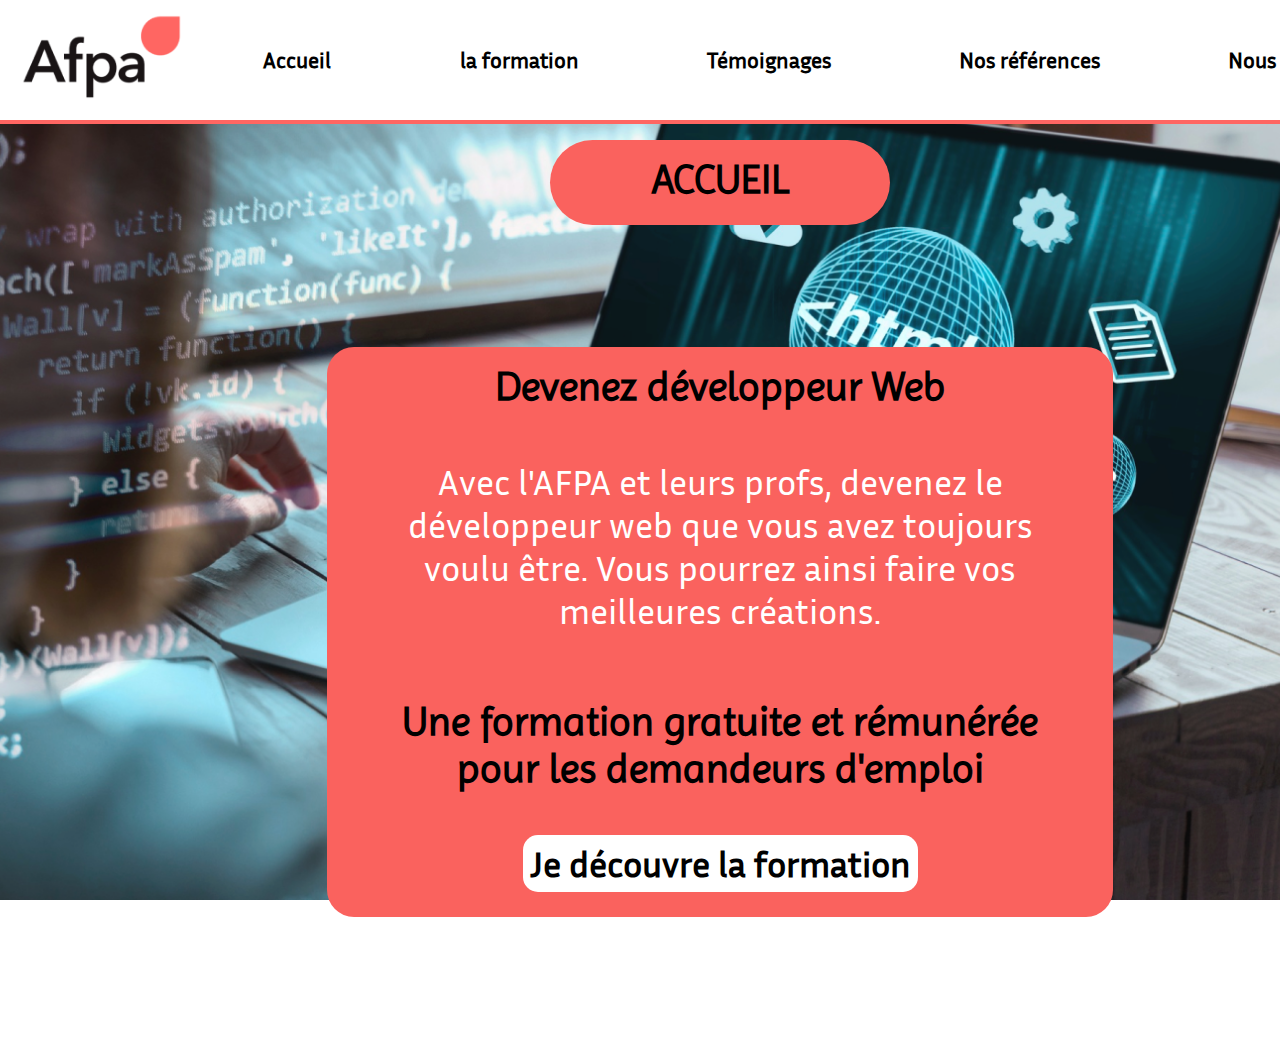
<file: index.html>
<!DOCTYPE html>
<html lang="fr">
    <head>
        <meta charset="UTF-8">
        <meta name="viewport" content="width=device-width, initial-scale=1.0">
        <link rel="icon" type="image/x-icon" href="./SiteDWWM/Images/favicon.ico">
        <link rel="stylesheet" href="css/font.css">
        <link rel="stylesheet" href="css/style.css">
        <link rel="stylesheet" href="css/index.css">

        <title>ACCUEIL</title>
    </head>
    <body>
       <header>        

            <img src="./SiteDWWM/Images/logo.jpeg" alt="AFPA" title="AFPA">

            <nav>
                <ul>
                <li><a href="index.html">Accueil</a></li>
                <li><a href="formationDWWM.html">la formation</a></li>
                <li><a href="temoignages.html">Témoignages</a></li>
                <li><a href="references.html">Nos références</a></li>
                <li><a href="contact.html">Nous contacter</a></li>
                </ul>
            </nav>
        </header> 

        <div class="Accueil">
            <h1>ACCUEIL</h1>
        </div>
        
        <section>

            
            <h1>Devenez développeur Web</h1>

            <p>Avec l'AFPA et leurs profs, devenez le développeur web que vous avez toujours voulu être. Vous pourrez ainsi faire vos meilleures créations.</p>

            <h2>Une formation gratuite et rémunérée pour les demandeurs d'emploi</h2>

            <p><a href="formationDWWM.html">Je découvre la formation</a></p>

        </section>
        
    </body>
</html>
</file>
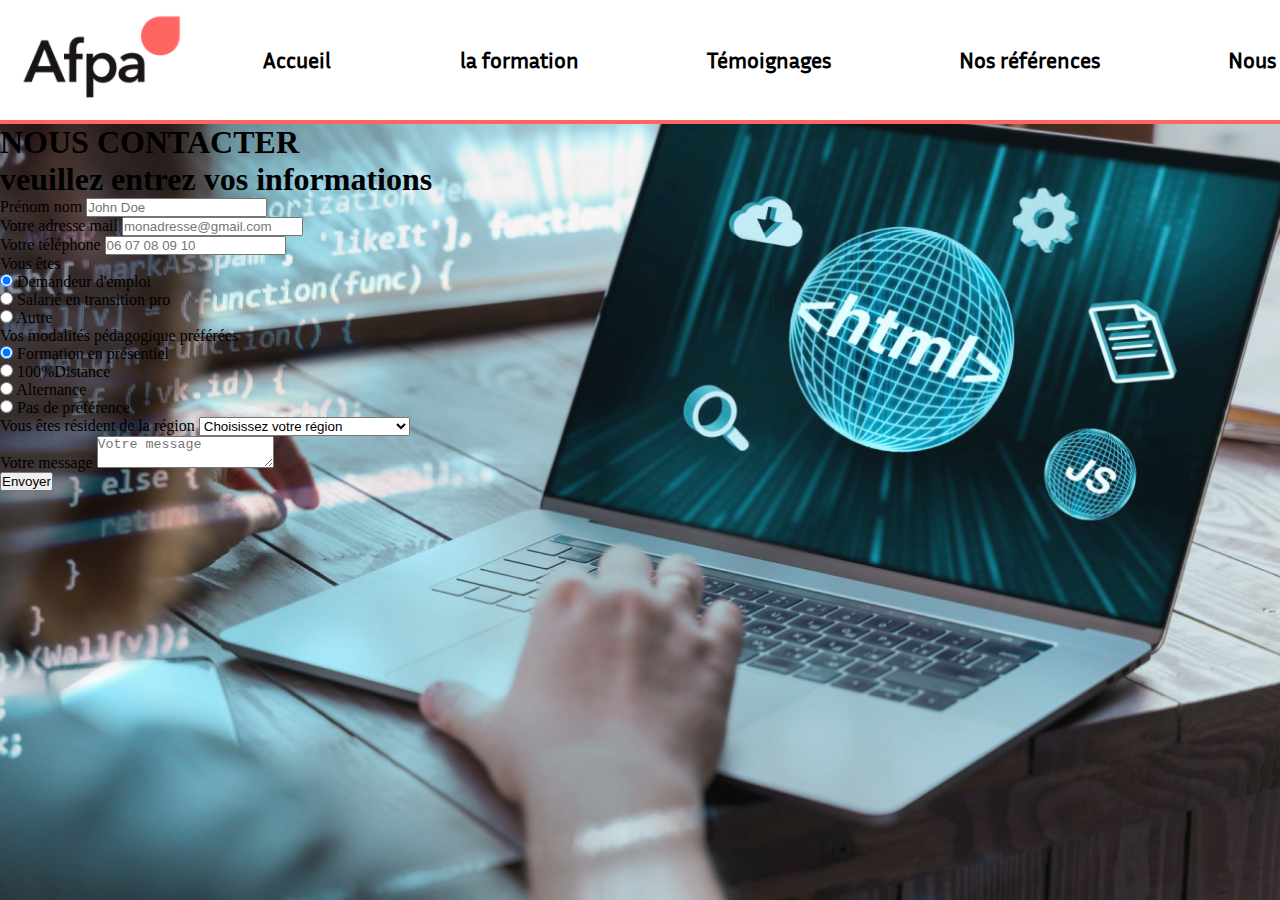
<file: contact.html>
<!DOCTYPE html>
<html lang="fr">
    <head>
        <meta charset="UTF-8">
        <meta name="viewport" content="width=device-width, initial-scale=1.0">
        <link rel="icon" type="image/x-icon" href="./SiteDWWM/Images/favicon.ico">
        <link rel="stylesheet" href="css/font.css">
        <link rel="stylesheet" href="css/style.css">
        <title>NOUS CONTACTER</title>
    </head>
    <body>       
        <header>        

            <img src="./SiteDWWM/Images/logo.jpeg" alt="AFPA" title="AFPA">

            <nav>
                <ul>
                <li><a href="index.html">Accueil</a></li>
                <li><a href="formationDWWM.html">la formation</a></li>
                <li><a href="temoignages.html">Témoignages</a></li>
                <li><a href="references.html">Nos références</a></li>
                <li><a href="contact.html">Nous contacter</a></li>
                </ul>
            </nav>
        </header>
        
        <div class="title">
            <h1>NOUS CONTACTER</h1>
        </div>

        <section>
            <h1>veuillez entrez vos informations</h1>
            <form method="get" action="">

                <label for="prenom_nom" >Prénom nom</label>
                <input type="text" name="prenom_nom" id="prenom_nom" required = "required" placeholder="John Doe">
                <br />
                
                <label for="email">Votre adresse mail</label>
                <input type="email" name="email" id="email" required = "required" placeholder = "monadresse@gmail.com">
                <br />

                <label for="num_telephone">Votre téléphone</label>
                <input type="text" name="num_telephone" id="num_telephone" required = "required" placeholder="06 07 08 09 10">
                <br />

                <label>Vous êtes</label>
                <br />
                
                <input type="radio" name="situation_pro" value="situation_pro1" id="situation_pro1" checked="checked">
                <label for="situation_pro1">Demandeur d'emploi</label>
                <br />

                <input type="radio" name="situation_pro" value="situation_pro2" id="situation_pro2">
                <label for="situation_pro2">Salarié en transition pro</label>
                <br />

                <input type="radio" name="situation_pro" value="situation_pro3" id="situation_pro3">
                <label for="situation_pro3">Autre</label>
                <br />


                <label>Vos modalités pédagogique préférées</label>
                <br />
                
                <input type="radio" name="pedagogique" value="pedagogique1" id="pedagogique1" checked="checked">
                <label for="pedagogique1">Formation en présentiel</label>
                <br />

                <input type="radio" name="pedagogique" value="pedagogique2" id="pedagogique2">
                <label for="pedagogique2">100%Distance</label>
                <br />
                
                <input type="radio" name="pedagogique" value="pedagogique3" id="pedagogique3">
                <label for="pedagogique3">Alternance</label>
                <br />

                <input type="radio" name="pedagogique" value="pedagogique4" id="pedagogique4">
                <label for="pedagogique4">Pas de préférence</label>
                <br />


                <label for="region">Vous êtes résident de la région</label>
                <select name="region" id="region">
                    <option value="">Choisissez votre région</option>
                    <option value="Auvergne-Rhône-Alpes">01 - Auvergne-Rhône-Alpes</option>
                    <option value="Bourgogne-Franche-Comté">02 - Bourgogne-Franche-Comté</option>
                    <option value="Bretagne">03 - Bretagne</option>
                </select>
                <br />

                <label for="message">Votre message</label>
                <textarea name="message" id="message" placeholder="Votre message"></textarea>
                <br />

                <input type="submit" value="Envoyer">

            </form>   
        </section>

        
    </body>
</file>
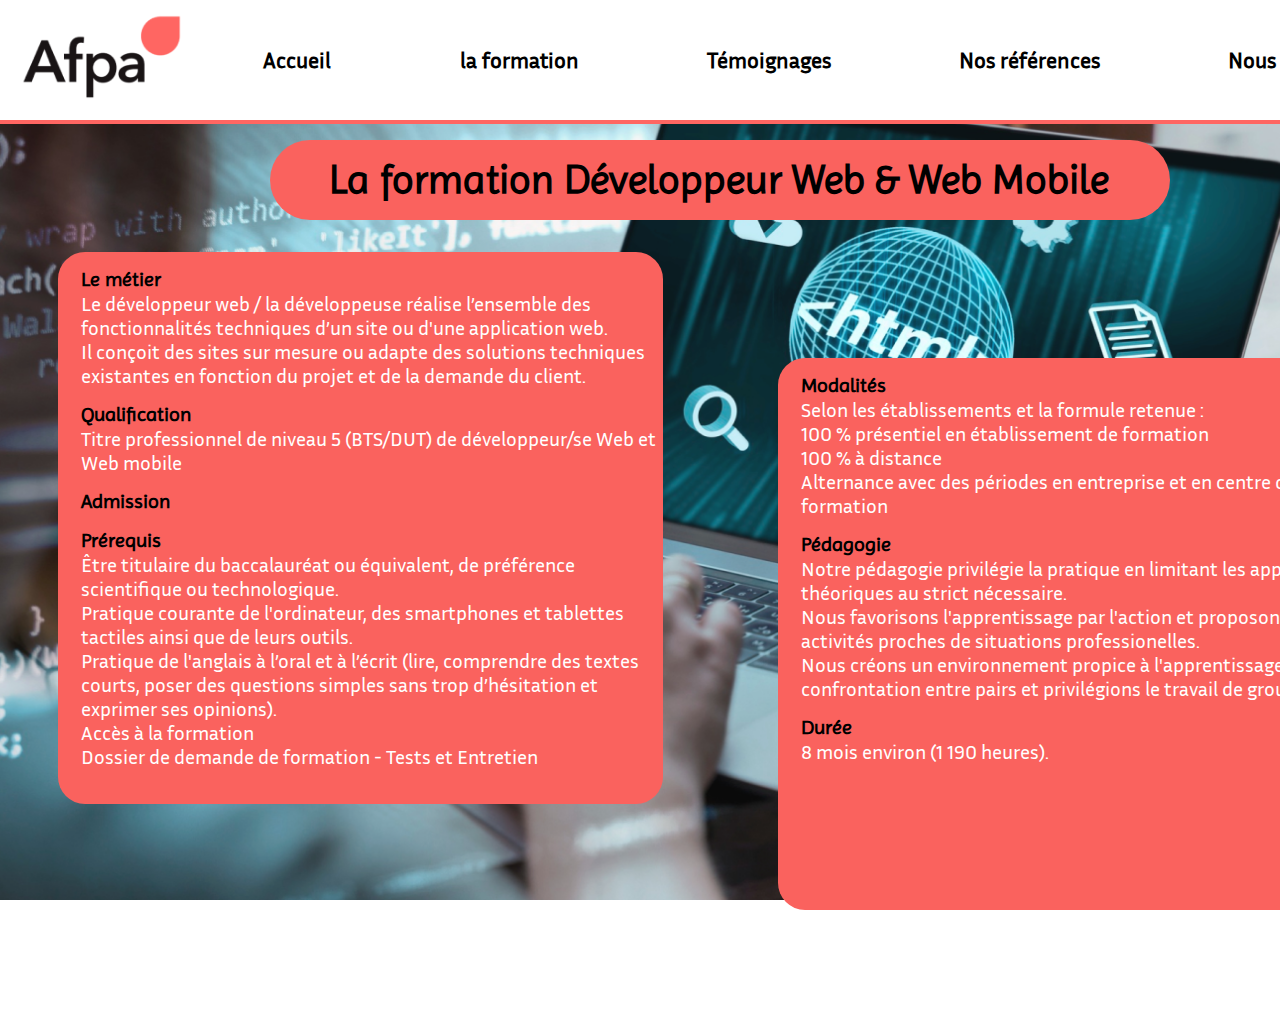
<file: formationDWWM.html>
<!DOCTYPE html>
<html lang="fr">
    <head>
        <meta charset="UTF-8">
        <meta name="viewport" content="width=device-width, initial-scale=1.0">
        <link rel="icon" type="image/x-icon" href="./SiteDWWM/Images/favicon.ico">
        <link rel="stylesheet" href="css/font.css">
        <link rel="stylesheet" href="css/style.css">
        <link rel="stylesheet" href="css/formationDWWM.css">
        <title>LA FORMATION</title>
    </head>
    <body>       
        <header>        

            <img src="./SiteDWWM/Images/logo.jpeg" alt="AFPA" title="AFPA">

            <nav>
                <ul>
                <li><a href="index.html">Accueil</a></li>
                <li><a href="formationDWWM.html">la formation</a></li>
                <li><a href="temoignages.html">Témoignages</a></li>
                <li><a href="references.html">Nos références</a></li>
                <li><a href="contact.html">Nous contacter</a></li>
                </ul>
            </nav>
        </header> 
        <div class="formation">
            <h1 class="title">La formation Développeur Web & Web Mobile</h1> 
        </div>

        <section>

           
            <div class="metier">
                
                <h2>Le métier</h2> 
                <p>Le développeur web / la développeuse réalise l’ensemble des fonctionnalités techniques d’un site ou d'une application web.</p> 
                <p>Il conçoit des sites sur mesure ou adapte des solutions techniques existantes en fonction du projet et de la demande du client.</p>
                
                <h2>Qualification</h2> 
                <p>Titre professionnel de niveau 5  (BTS/DUT) de développeur/se Web et Web mobile</p>

                <h2>Admission</h2>
                <h2>Prérequis</h2>

                <p>Être titulaire du baccalauréat ou équivalent, de préférence scientifique ou technologique.</p>
                <p>Pratique courante de l'ordinateur, des smartphones et tablettes tactiles ainsi que de leurs outils.</p>    
                <p>Pratique de l'anglais à l’oral et à l’écrit (lire, comprendre des textes courts, poser des questions simples sans trop d’hésitation et exprimer ses opinions).</p>    
            
                <p>Accès à la formation</p>
                <p>Dossier de demande de formation - Tests et Entretien</p>
                
            </div>

            <div class="modalite">
                <h2>Modalités</h2>
                
                <p>Selon les établissements et la formule retenue :</p>
                <p>100 % présentiel en établissement de formation</p>
                <p>100 % à distance</p>    
                <p>Alternance avec des périodes en entreprise et en centre de formation</p>

              
               
                <h2>Pédagogie</h2>
        
                <p>Notre pédagogie privilégie la pratique en limitant les apports théoriques au strict nécessaire.</p>
                <p>Nous favorisons l'apprentissage par l'action et proposons des activités proches de situations professionelles.</p>    
                <p>Nous créons un environnement propice à l'apprentissage par confrontation entre pairs et privilégions le travail de groupe.</p>    

                <h2>Durée</h2>

                <p>8 mois environ (1 190 heures).</p>

            </div>

        </section>
    </body>
</html>
</file>
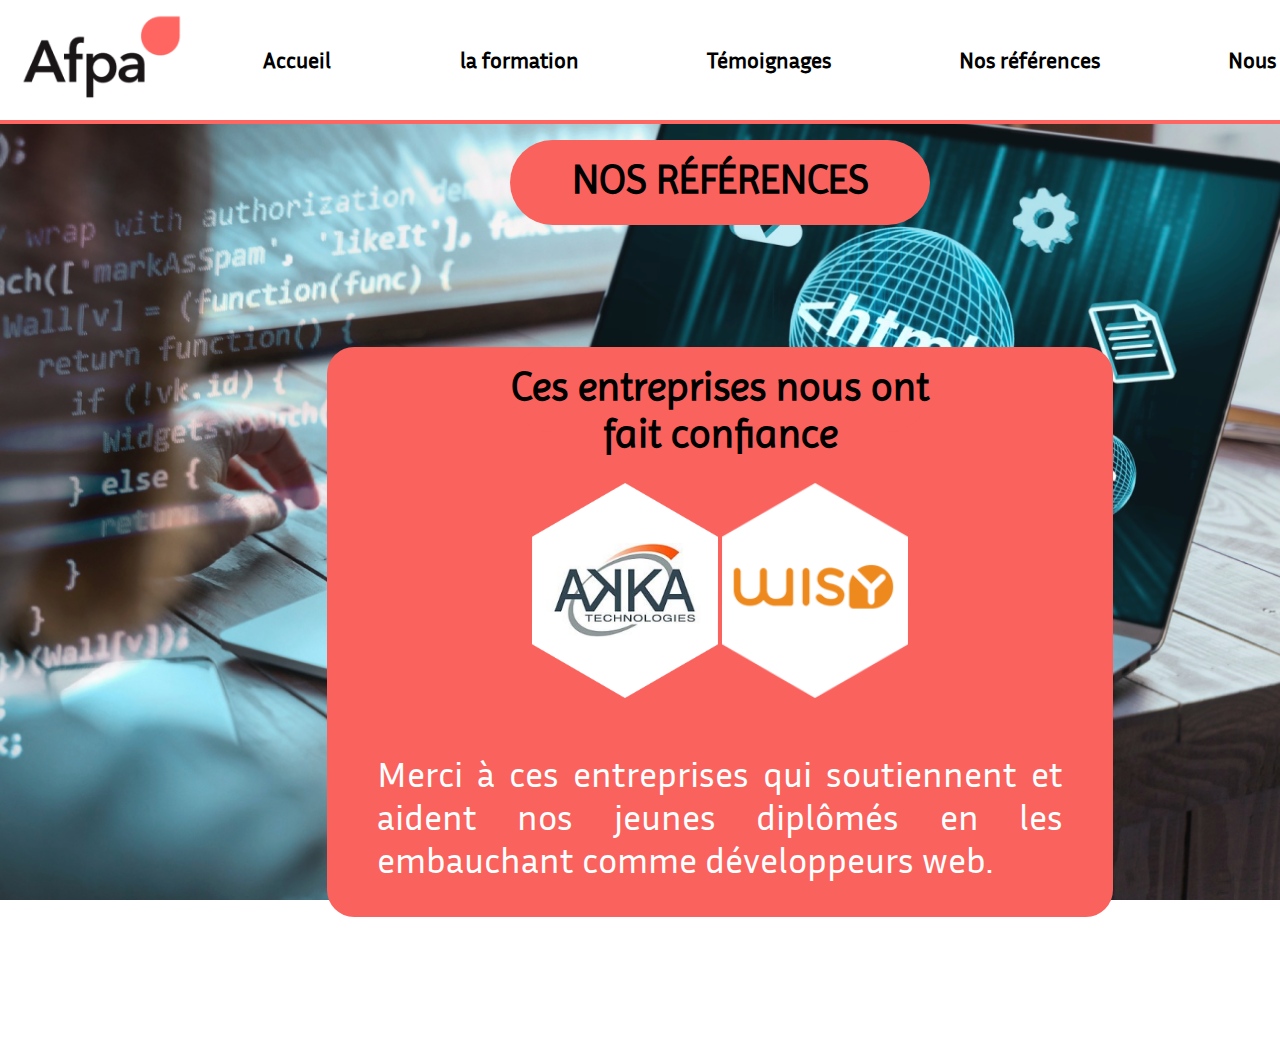
<file: references.html>
<!DOCTYPE html>
<html lang="fr">
    <head>
        <meta charset="UTF-8">
        <meta name="viewport" content="width=device-width, initial-scale=1.0">
        <link rel="icon" type="image/x-icon" href="./SiteDWWM/Images/favicon.ico">
        <link rel="stylesheet" href="css/font.css">
        <link rel="stylesheet" href="css/style.css">
        <link rel="stylesheet" href="css/references.css">
        <title>NOS RÉFÉRENCES</title>
    </head>
    <body>       
        <header>        

            <img src="./SiteDWWM/Images/logo.jpeg" alt="AFPA" title="AFPA">

            <nav>
                <ul>
                <li><a href="index.html">Accueil</a></li>
                <li><a href="formationDWWM.html">la formation</a></li>
                <li><a href="temoignages.html">Témoignages</a></li>
                <li><a href="references.html">Nos références</a></li>
                <li><a href="contact.html">Nous contacter</a></li>
                </ul>
            </nav>
        </header> 

        <div>
            <h1 class="title">NOS RÉFÉRENCES</h1>
        </div>
        
        <section>

            <h1 class="title">Ces entreprises nous ont fait confiance</h1>

            <div>
                <img src="SiteDWWM/ReferencesLogos/logo_akka.png" alt="logo_akka">

                <img src="SiteDWWM/ReferencesLogos/logo_Wizy.png" alt="logo_Wizy">
            </div>

            <p>Merci à ces entreprises qui soutiennent et aident nos jeunes diplômés en les embauchant comme développeurs web.</p>

        </section>

        
    </body>
</html>
</file>
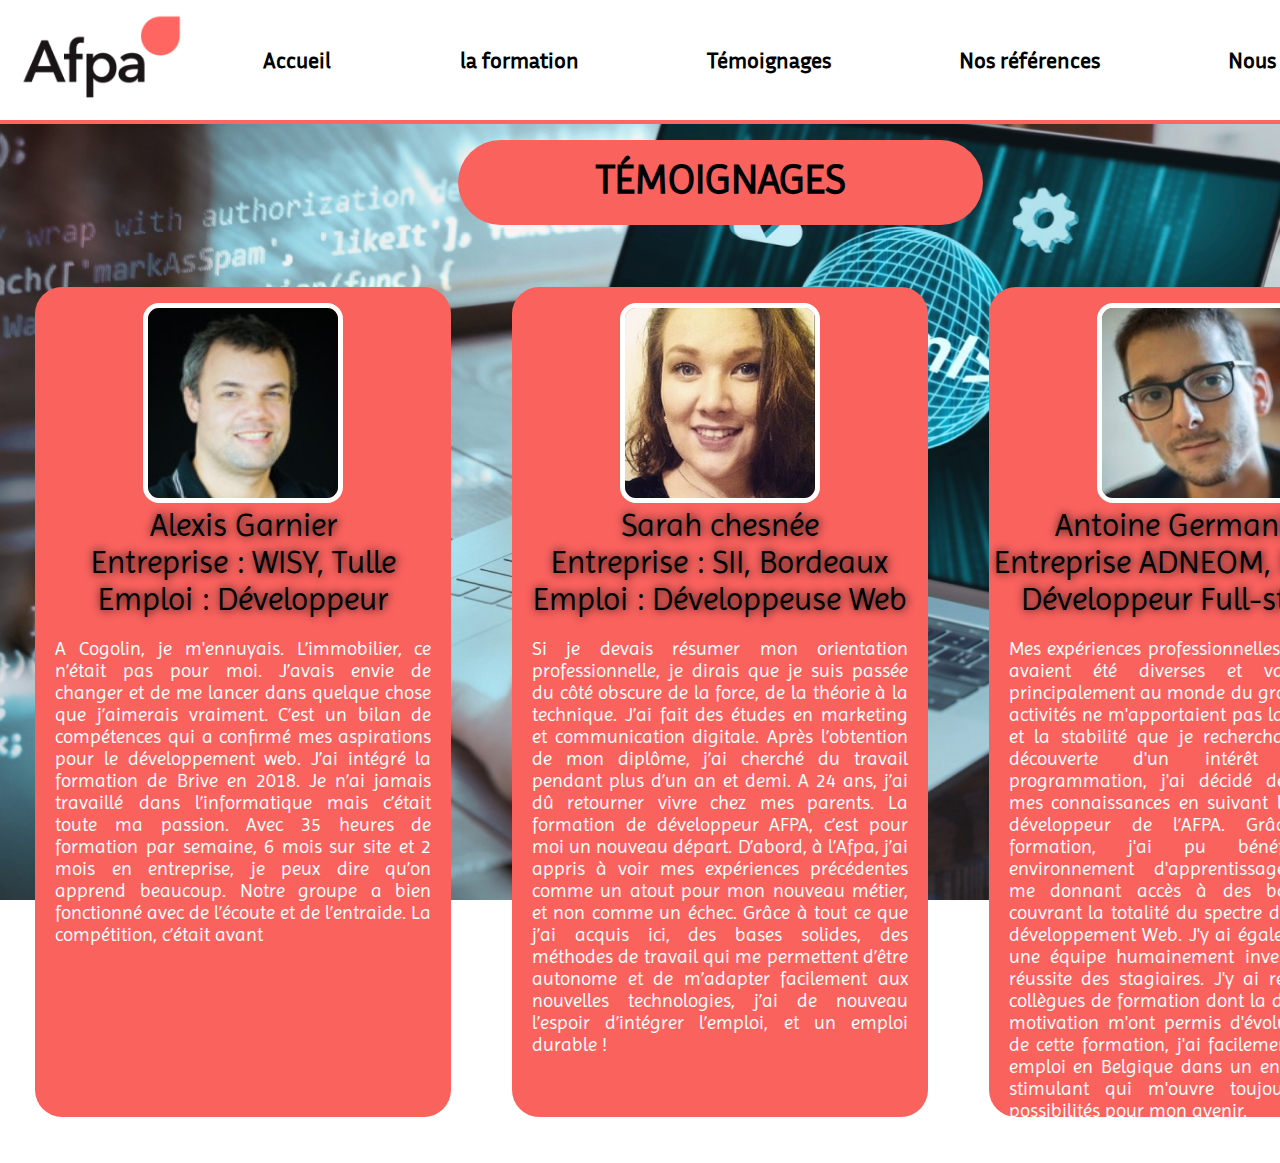
<file: temoignages.html>
<!DOCTYPE html>
<html lang="fr">
    <head>
        <meta charset="UTF-8">
        <meta name="viewport" content="width=device-width, initial-scale=1.0">
        <link rel="icon" type="image/x-icon" href="./SiteDWWM/Images/favicon.ico">
        <link rel="stylesheet" href="css/font.css">
        <link rel="stylesheet" href="css/style.css">
        <link rel="stylesheet" href="css/temoignages.css">
        <title>TÉMOIGNAGES</title>
    </head>
    <body>       
        <header>        

            <img src="./SiteDWWM/Images/logo.jpeg" alt="AFPA" title="AFPA">

            <nav>
                <ul>
                <li><a href="index.html">Accueil</a></li>
                <li><a href="formationDWWM.html">la formation</a></li>
                <li><a href="temoignages.html">Témoignages</a></li>
                <li><a href="references.html">Nos références</a></li>
                <li><a href="contact.html">Nous contacter</a></li>
                </ul>
            </nav>
        </header> 
        <div class="temoignage">
            <h1 class="title">TÉMOIGNAGES</h1> 
        </div>

        <section>
            <div class="container">

                <div class="card">
                    <img src="./SiteDWWM/PhotosTemoignages/AlexisGarnier.jpg" alt="AlexisGarnier" title="AlexisGarnier" >

                    <h1 class="title">Alexis Garnier </h1>
                    <h1 class="title">Entreprise : WISY, Tulle</h1>
                    <h1 class="title">Emploi : Développeur</h1>
                    <p>A Cogolin, je m'ennuyais. L’immobilier, ce n’était pas pour moi. J’avais envie de changer et de me lancer dans quelque chose que j’aimerais vraiment. C’est un bilan de compétences qui a confirmé mes aspirations pour le développement web. J’ai intégré la formation de Brive en 2018. Je n’ai jamais travaillé dans l’informatique mais c’était toute ma passion. Avec 35 heures de formation par semaine, 6 mois sur site et 2 mois en entreprise, je peux dire qu’on apprend beaucoup. Notre groupe a bien fonctionné avec de l’écoute et de l’entraide. La compétition, c’était avant</p>
                </div>

                <div class="card">
                    <img src="./SiteDWWM/PhotosTemoignages/SarahChesnee.jpg" alt="SarahChesnee" title="SarahChesnee">
                    
                    <h1 class="title">Sarah chesnée</h1>
                    <h1 class="title">Entreprise : SII, Bordeaux</h1>    
                    <h1 class="title">Emploi : Développeuse Web</h1>
                    <p>Si je devais résumer mon orientation professionnelle, je dirais que je suis passée du côté obscure de la force, de la théorie à la technique. J’ai fait des études en marketing et communication digitale. Après l’obtention de mon diplôme, j’ai cherché du travail pendant plus d’un an et demi. A 24 ans, j’ai dû retourner vivre chez mes parents. La formation de développeur AFPA, c’est pour moi un nouveau départ. D’abord, à l’Afpa, j’ai appris à voir mes expériences précédentes comme un atout pour mon nouveau métier, et non comme un échec. Grâce à tout ce que j’ai acquis ici, des bases solides, des méthodes de travail qui me permettent d’être autonome et de m’adapter facilement aux nouvelles technologies, j’ai de nouveau l’espoir d’intégrer l’emploi, et un emploi durable !</p>
                </div>

                <div class="card">
                    <img src="./SiteDWWM/PhotosTemoignages/AntoineGermanique.jpg" alt="AntoineGermanique" title="AntoineGermanique">

                    <h1 class="title">Antoine Germanique</h1>
                    <h1 class="title">Entreprise ADNEOM, Bruxelles</h1>
                    <h1 class="title">Développeur Full-stack JS</h1>
                    <p>Mes expériences professionnelles précédentes avaient été diverses et variées; liées principalement au monde du graphisme. Ces activités ne m'apportaient pas la satisfaction et la stabilité que je recherchais. Après la découverte d'un intérêt pour la programmation, j'ai décidé de consolider mes connaissances en suivant la formation développeur de l’AFPA. Grâce à cette formation, j'ai pu bénéficier d'un environnement d'apprentissage favorable me donnant accès à des bases solides couvrant la totalité du spectre du monde du développement Web. J'y ai également trouvé une équipe humainement investie dans la réussite des stagiaires. J'y ai rencontré des collègues de formation dont la diversité et la motivation m'ont permis d'évoluer. A l’issue de cette formation, j'ai facilement trouvé un emploi en Belgique dans un environnement stimulant qui m'ouvre toujours plus de possibilités pour mon avenir.</p>
                </div>

            </div>    

        </section>

        
    </body>
</html>
</file>
<file: css/font.css>
@font-face {
    font-family: Imprima;
    src: url("../Fonts/Imprima/Imprima-Regular.ttf")
}

@font-face {
    font-family: InriaSans;
    src: url("../Fonts/Inria_Sans/InriaSans-Regular.ttf")
}
</file>
<file: css/style.css>
*{
    margin: 0;
    padding: 0;
    box-sizing: border-box;
}

/* BODY */


body {
    background-image: url("../SiteDWWM/Images/bg.png");
    background-size: cover;
    background-repeat: no-repeat;
    background-position: center ;
    background-attachment: fixed;
    width: 1440px;
}

/* HEADER */

header {
    display: flex;
    align-items: center;
    justify-content: space-between;
    padding: 10px 20px;
    border-bottom: 4px solid #FF6662;
    background-color: #fff;

}

header img {
    
    max-height: 100px; 

}

nav {
    flex-grow: 1;
}

nav ul {
    display: flex;
    list-style: none;
}

nav ul li {
    margin-left: auto;
}

nav ul li a {
    text-decoration: none;
    font-weight: bold;
    font-family: "InriaSans";
    color: #000;
    padding: 48px;
    font-size: 22px;

}

nav ul li a:hover {
    background-color: #ffb7b5; 
    opacity: 47%;  
    
    
}
</file>
<file: css/index.css>
.Accueil{
    background-color: #FA625E;
    width: 340px;
    height: 85px;
    margin: 16px auto;
    border-radius: 44px;
    text-align: center;
}

/* SECTION */
section{
    background-color: #FA625E;
    width: 786px;
    height: 570px;
    margin: 122px auto;
    border-radius: 27px;
    text-align: center;
}

h1, h2{
    font-size: 40px;
    font-family: "Imprima";
    padding-right: 60px;
    padding-left: 60px;
    padding-top: 16px;

}

p{
    font-family: "InriaSans";
    font-size: 36px;
    color: white;
    padding: 50px;

}

section p a{
    text-decoration: none;
    font-weight: bold;
    color: #000;
    background-color: white;
    border-radius: 15px;
    padding: 7px;
}

section p a:hover{
    cursor: pointer;
    color: #FA625E;

}
</file>
<file: css/formationDWWM.css>
.formation{
    background-color: #FA625E;
    width: 900px;;
    height: 80px;
    margin: 16px auto;
    border-radius: 44px;
    text-align: center;
}

.formation .title{
    font-size: 40px;
    font-family: "Imprima";
    padding-right: 25px;

}

/* SECTION */
section{
    display: flex;
}
.metier{
    background-color: #FA625E;
    width: 605px;
    height: 552px;
    margin: 16px auto;
    border-radius: 27px;
}

.modalite{
    background-color: #FA625E;
    width: 605px;
    height: 552px;
    margin: 122px auto;
    border-radius: 27px;
}

h1, h2{
    font-size: 20px;
    font-family: "Imprima";
    padding-top: 16px;
    padding-left: 23px;

}

p{
    font-family: "InriaSans";
    font-size: 20px;
    color: white;
    padding-left: 23px;

}
</file>
<file: css/references.css>
.title{
    background-color: #FA625E;
    width: 420px;
    height: 85px;
    margin: 16px auto;
    border-radius: 44px;
    text-align: center;
    font-size: 40px;
    font-family: "Imprima";
    padding-top: 16px;
}


p{
    font-family: "InriaSans";
    font-size: 36px;
    color: white;
    padding: 50px;
    text-align: justify;

}


/* SECTION */
section{
    background-color: #FA625E;
    width: 786px;
    height: 570px;
    margin: 122px auto;
    border-radius: 27px;
    text-align: center;
}

section img{
    width: 186px;
    margin-top: 35px;
}
</file>
<file: css/temoignages.css>
.temoignage{
    background-color: #FA625E;
    width: 525px;
    height: 85px;
    margin: 16px auto;
    border-radius: 44px;
    text-align: center;
}

.temoignage .title{
    font-size: 40px;
    font-family: "Imprima";
    padding-top: 16px;

}

/* SECTION */
.container{
    display: flex;
    gap: 50px;
    padding: 30px;
}
.card{
    background-color: #FA625E;
    width: 416px;
    /* height: 727px; */
    height: 830px;
    margin: 16px auto;
    border-radius: 27px;
}
.card img{
    width: 200px;
    height: 200px;
    margin: 16px 108px 0 108px;
    border: 5px solid white;
    border-radius: 16px;
}

p{
    font-family: "Imprima";
    font-size: 19px;
    color: white;
    padding-left: 23px;
    text-align: justify;
    padding-left: 20px;
    padding-right: 20px;
    padding-top: 20px;


}

.card .title{
    font-family: "Imprima";
    color: black;
    font-weight: 400;
    font-style: normal;
    text-align: center;
    text-shadow: black 1px 0 10px;
    
}
</file>
